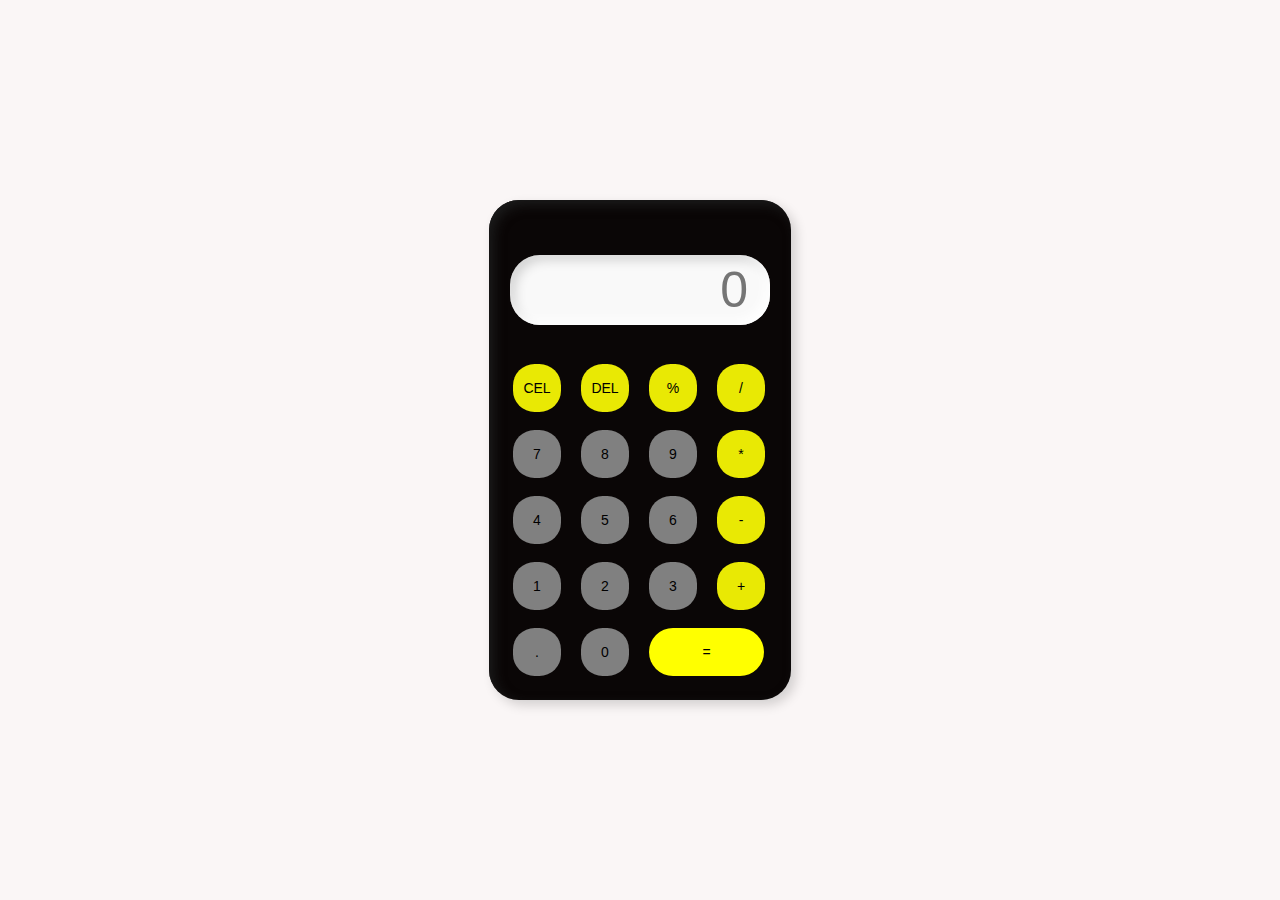
<file: Calculator/index.html>
<!DOCTYPE html>
<html lang="en">
<head>
    <meta charset="UTF-8">
    <meta name="viewport" content="width=device-width, initial-scale=1.0">
    <title>calculator</title>
    <link rel="stylesheet" type="text/css" href="styles.css">
</head>
<body>
    <div class="container">
     <div class="calculator">  
        <input type="text" placeholder="0" id="screen">
        <button onclick="cel()" class="s">CEL</button>
        <button onclick="del()" class="s">DEL</button>
        <button onclick="display('%')" class="s">%</button>
        <button onclick="display('/')" class="s">/</button>
        <button onclick="display('7')">7</button>
        <button onclick="display('8')">8</button>
        <button onclick="display('9')">9</button>
        <button onclick="display('*')" class="s">*</button>
        <button onclick="display('4')">4</button>
        <button onclick="display('5')">5</button>
        <button onclick="display('6')">6</button>
        <button onclick="display('-')" class="s">-</button>
        <button onclick="display('1')">1</button>
        <button onclick="display('2')">2</button>
        <button onclick="display('3')">3</button>
        <button onclick="display('+')" class="s">+</button>
        <button onclick="display('.')" >.</button>
        <button onclick="display('0')">0</button>
        <button onclick="calculate()" class="eq">=</button>
    </div>
    
    </div>
    
    <script src="script.js"></script>
</body>
</html>
</file>
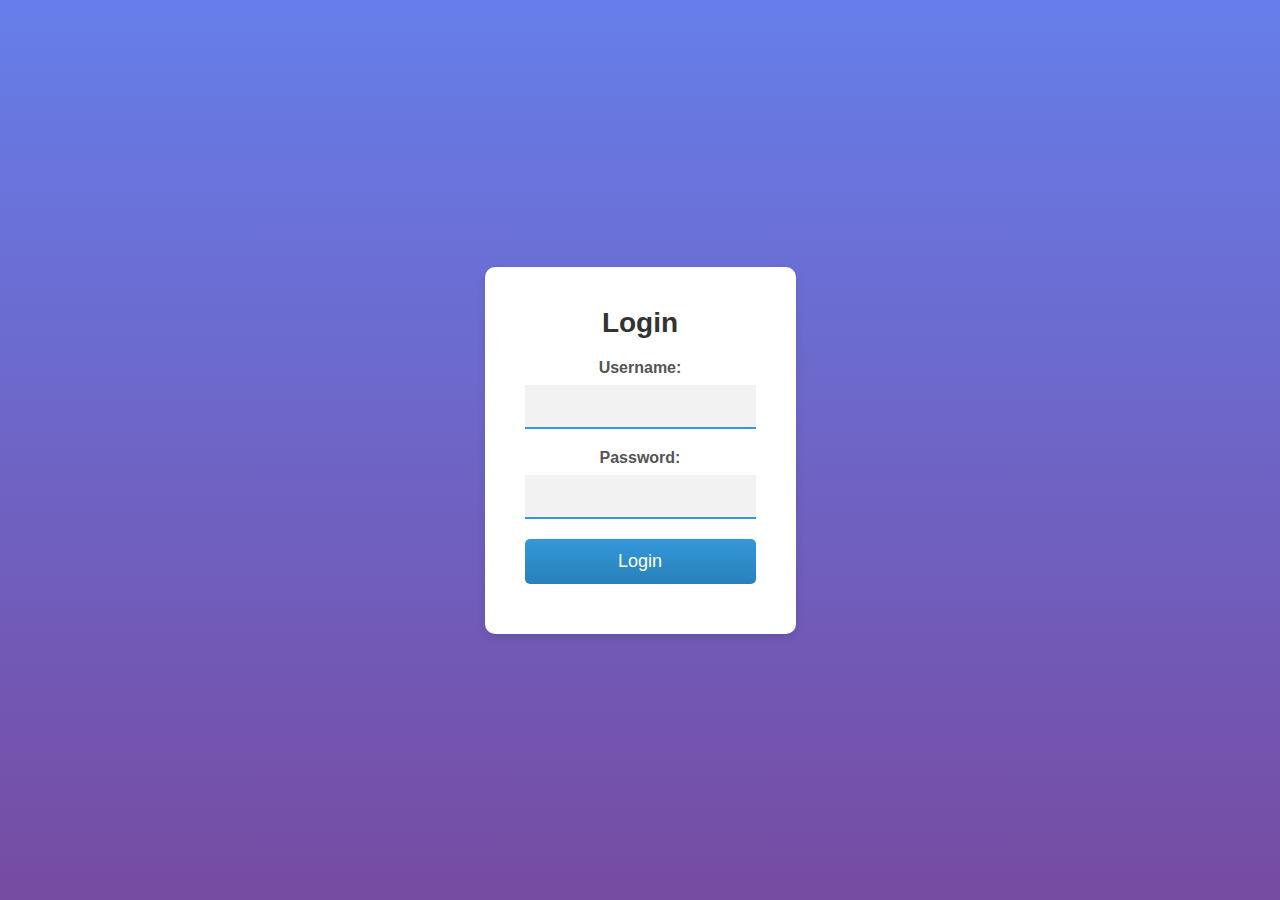
<file: login Authentication/index.html>
<!DOCTYPE html>
<html lang="en">
<head>
    <meta charset="UTF-8">
    <meta name="viewport" content="width=device-width, initial-scale=1.0">
    <link rel="stylesheet" href="style.css">
    <title>Login Page</title>
</head>
<body>
    <div class="container">
        <h2>Login</h2>
        <form id="login-form">
            <div class="form-group">
                <label for="username">Username:</label>
                <input type="text" id="username" name="username" required>
            </div>
            <div class="form-group">
                <label for="password">Password:</label>
                <input type="password" id="password" name="password" required>
            </div>
            <button type="submit">Login</button>
            <p id="error-message" class="error"></p>
        </form>
    </div>
    <script src="script.js"></script>
</body>
</html>
</file>
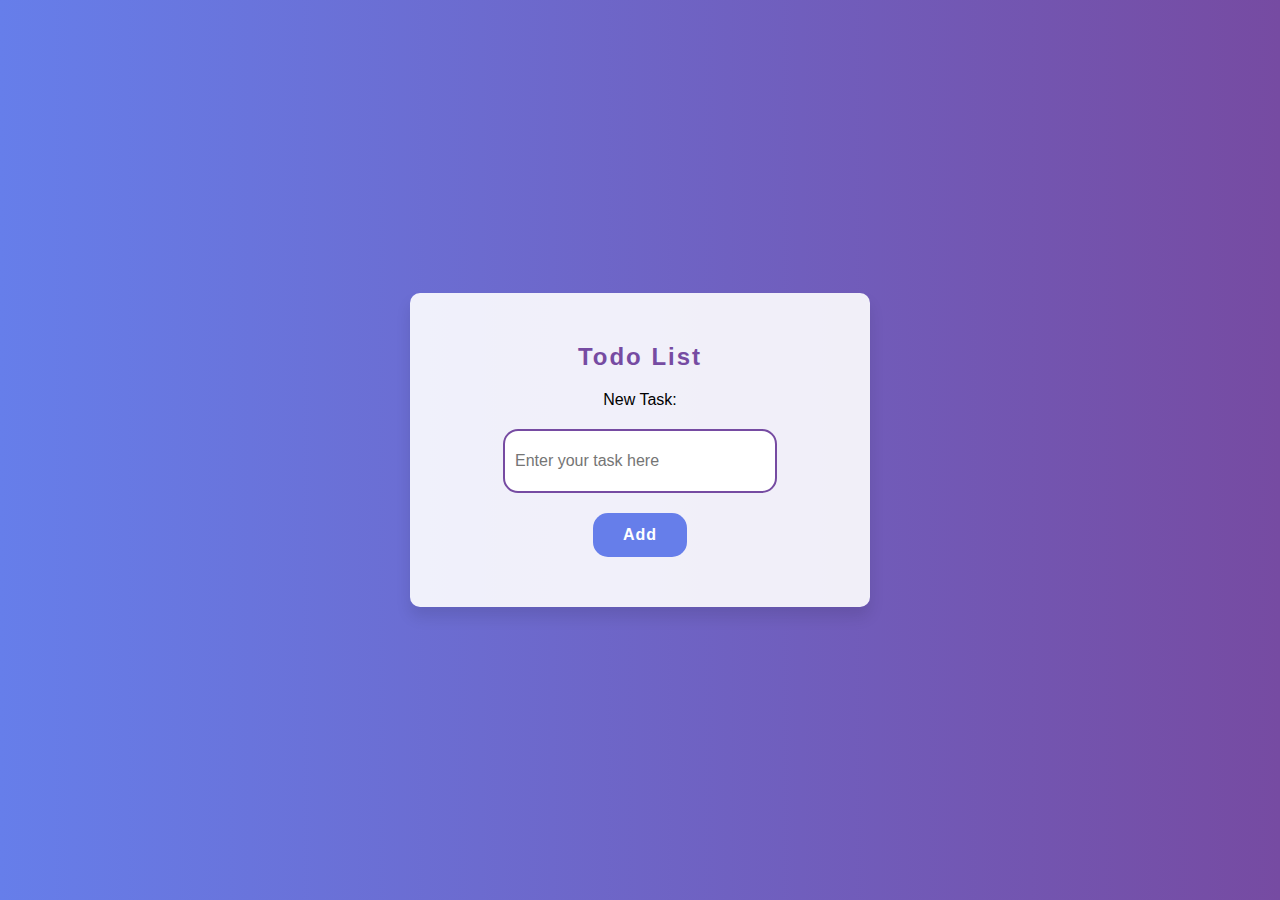
<file: Todo list/index.html>
<!DOCTYPE html>
<html lang="en">
<head>
    <meta charset="UTF-8">
    <meta http-equiv="X-UA-Compatible" content="IE=edge">
    <meta name="viewport" content="width=device-width, initial-scale=1.0">
    <link rel="stylesheet" href="style.css">
    <title>ToDo List</title>
</head>
<body>
    <div id="wrapper">
        <h2>Todo List</h2>
        <div id="input-container">
            <label for="input">New Task:</label>
            <input type="text" id="input" placeholder="Enter your task here">
            <button id="add">Add</button>
        </div>
        <div id="todoList"></div>
    </div>
    <script src="app.js"></script>
</body>
</html>
</file>
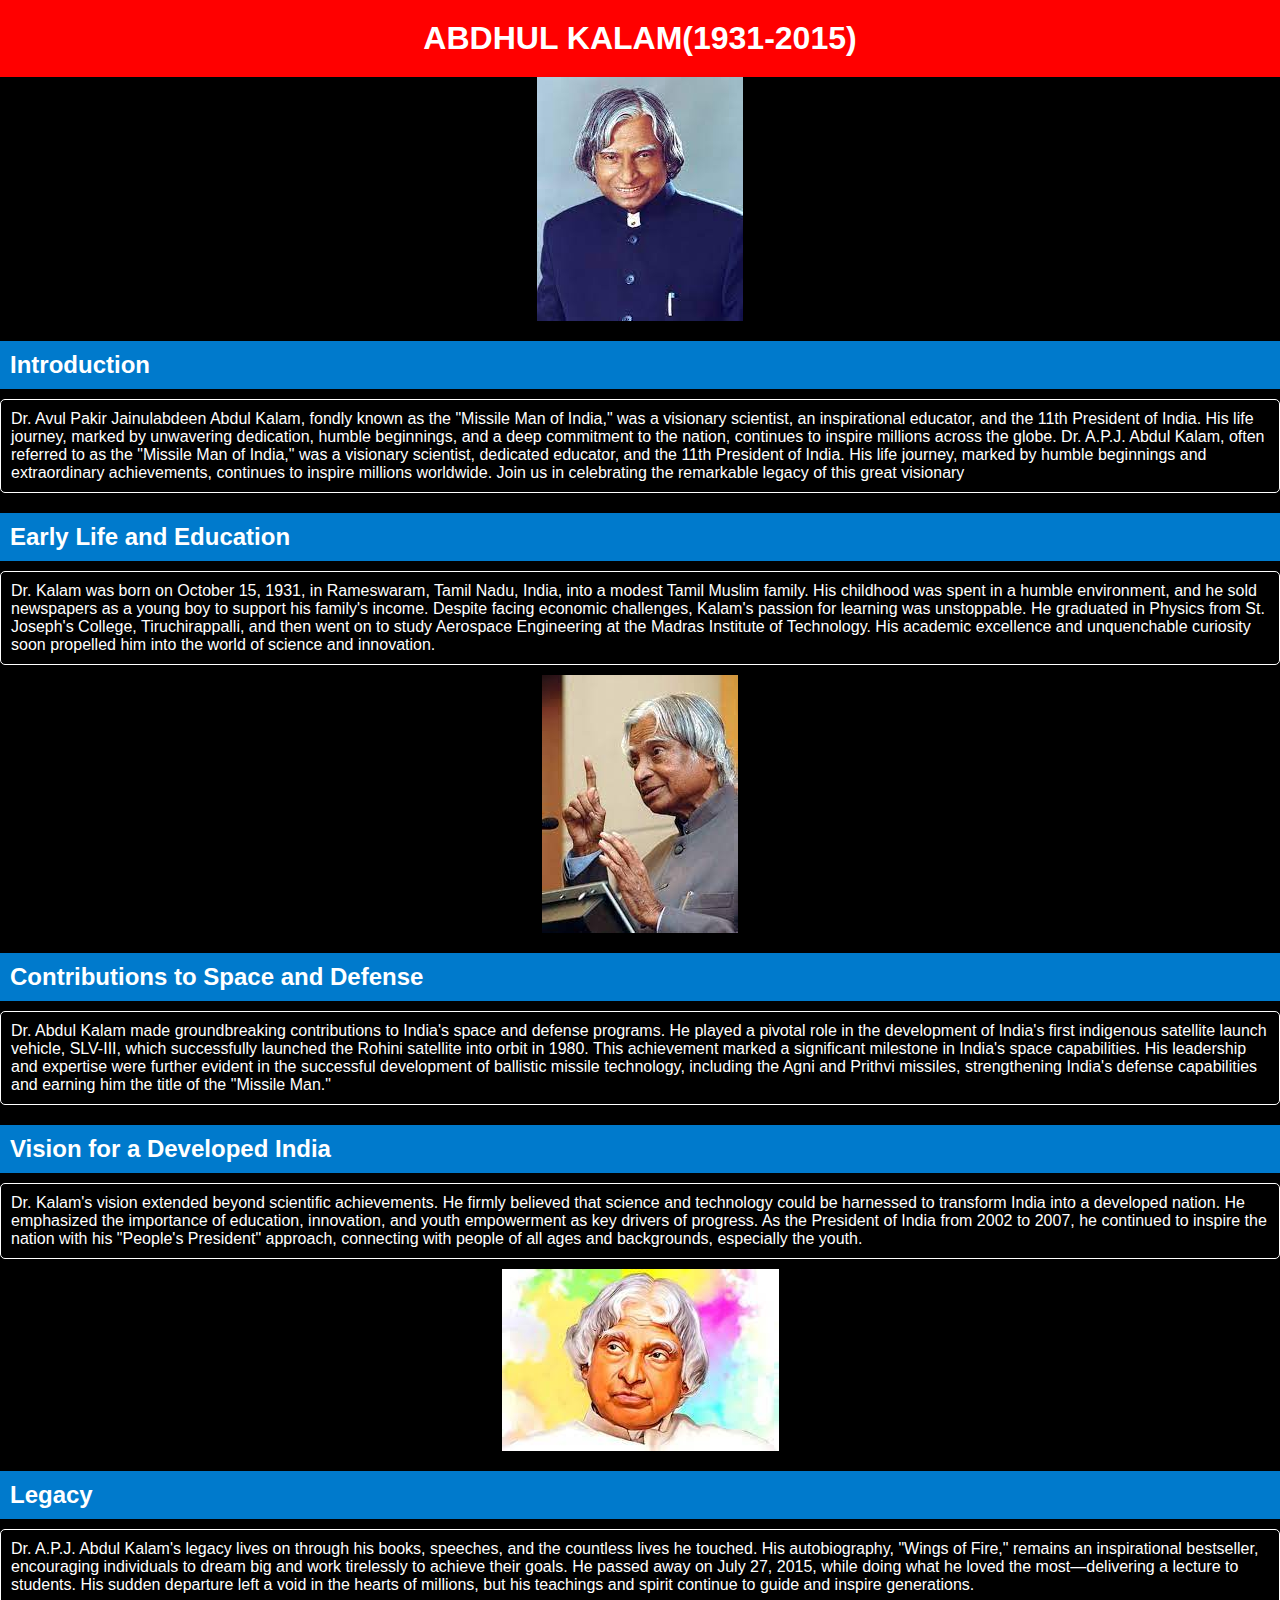
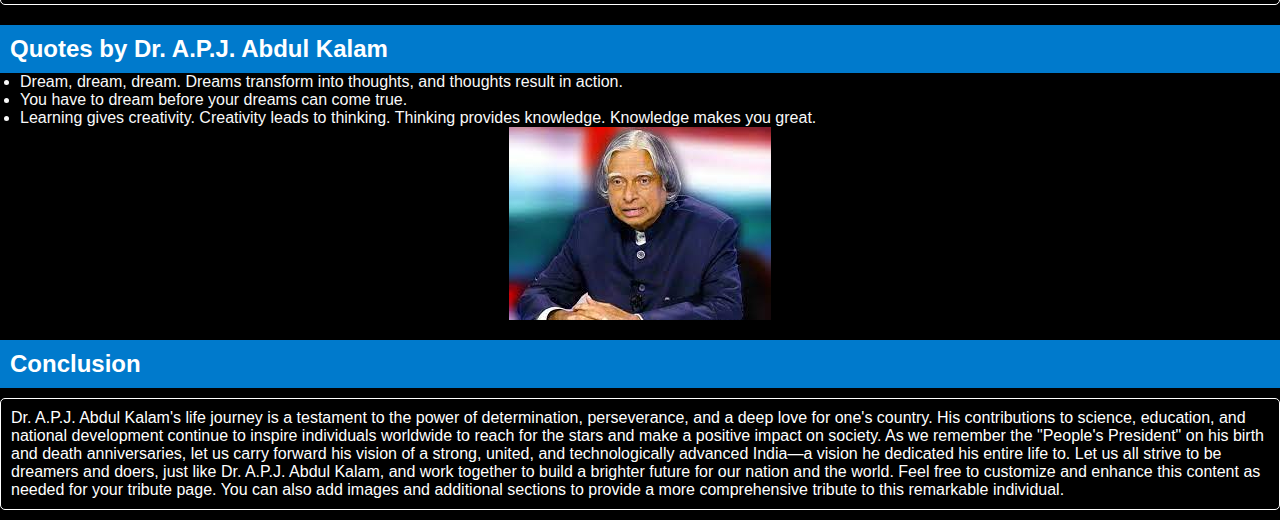
<file: Tribute Page/index.html>
<!DOCTYPE html>
<html lang="en">
<head>
    <meta charset="UTF-8">
    <meta name="viewport" content="width=device-width, initial-scale=1.0">
    <title>TRIBUTE PAGE</title>
    <link rel="stylesheet" type="text/css" href="style.css">

</head>
<body>
    <h1>ABDHUL KALAM(1931-2015)</h1>
    <img src="image/abj.jpeg"/>
    <h2>Introduction</h2>
    <p>Dr. Avul Pakir Jainulabdeen Abdul Kalam, fondly known as the "Missile Man of India," was a visionary scientist, an inspirational educator, and the 11th President of India. 
        His life journey, marked by unwavering dedication, humble beginnings, and a deep commitment to the nation, continues to inspire millions across the globe. Dr. A.P.J.
        Abdul Kalam, often referred to as the "Missile Man of India," was a visionary scientist, dedicated educator, and the 11th President of India. His life journey, marked by humble beginnings and extraordinary achievements, continues to inspire millions worldwide. Join us in celebrating the remarkable legacy of this great visionary</p>
    <h2>Early Life and Education</h2>
    <p>Dr. Kalam was born on October 15, 1931, in Rameswaram, Tamil Nadu, India, into a modest Tamil Muslim family. His childhood was spent in a humble environment, and he sold newspapers as a young boy to support his family's income.
        Despite facing economic challenges, Kalam's passion for learning was unstoppable. He graduated in Physics from St. Joseph's College, Tiruchirappalli, and then went on to study Aerospace Engineering at the Madras Institute of Technology. His academic excellence and unquenchable curiosity soon propelled him into the world of science and innovation.</p>
    <img src="image/abj2.jpeg"/>
    <h2>Contributions to Space and Defense</h2>
    <p>Dr. Abdul Kalam made groundbreaking contributions to India's space and defense programs. He played a pivotal role in the development of India's first indigenous satellite launch vehicle, SLV-III, which successfully launched the Rohini satellite into orbit in 1980. This achievement marked a significant milestone in India's space capabilities.
        His leadership and expertise were further evident in the successful development of ballistic missile technology, including the Agni and Prithvi missiles, strengthening India's defense capabilities and earning him the title of the "Missile Man."</p>
    <h2>Vision for a Developed India</h2>    
    <p>Dr. Kalam's vision extended beyond scientific achievements. He firmly believed that science and technology could be harnessed to transform India into a developed nation. He emphasized the importance of education, innovation, and youth empowerment as key drivers of progress.

        As the President of India from 2002 to 2007, he continued to inspire the nation with his "People's President" approach, connecting with people of all ages and backgrounds, especially the youth.</p>
    <img src="image/apj3.jpeg"/>
    <h2>Legacy</h2>
    <p>Dr. A.P.J. Abdul Kalam's legacy lives on through his books, speeches, and the countless lives he touched. His autobiography, "Wings of Fire," remains an inspirational bestseller, encouraging individuals to dream big and work tirelessly to achieve their goals.
        He passed away on July 27, 2015, while doing what he loved the most—delivering a lecture to students. His sudden departure left a void in the hearts of millions, but his teachings and spirit continue to guide and inspire generations.</p>
      <h2>Quotes by Dr. A.P.J. Abdul Kalam</h2>  
      <ul>
        <li>Dream, dream, dream. Dreams transform into thoughts, and thoughts result in action.</li>
        <li>You have to dream before your dreams can come true.</li>
        <li>Learning gives creativity. Creativity leads to thinking. Thinking provides knowledge. Knowledge makes you great.</li>
      </ul>
      <img src="image/apj4.jpeg"/>
      <h2>Conclusion</h2>
      <p>Dr. A.P.J. Abdul Kalam's life journey is a testament to the power of determination, perseverance, and a deep love for one's country. His contributions to science, education, and national development continue to inspire individuals worldwide to reach for the stars and make a positive impact on society.
        As we remember the "People's President" on his birth and death anniversaries, let us carry forward his vision of a strong, united, and technologically advanced India—a vision he dedicated his entire life to.
        Let us all strive to be dreamers and doers, just like Dr. A.P.J. Abdul Kalam, and work together to build a brighter future for our nation and the world.
        Feel free to customize and enhance this content as needed for your tribute page. You can also add images and additional sections to provide a more comprehensive tribute to this remarkable individual.</p>
     </body>
</html>
</file>
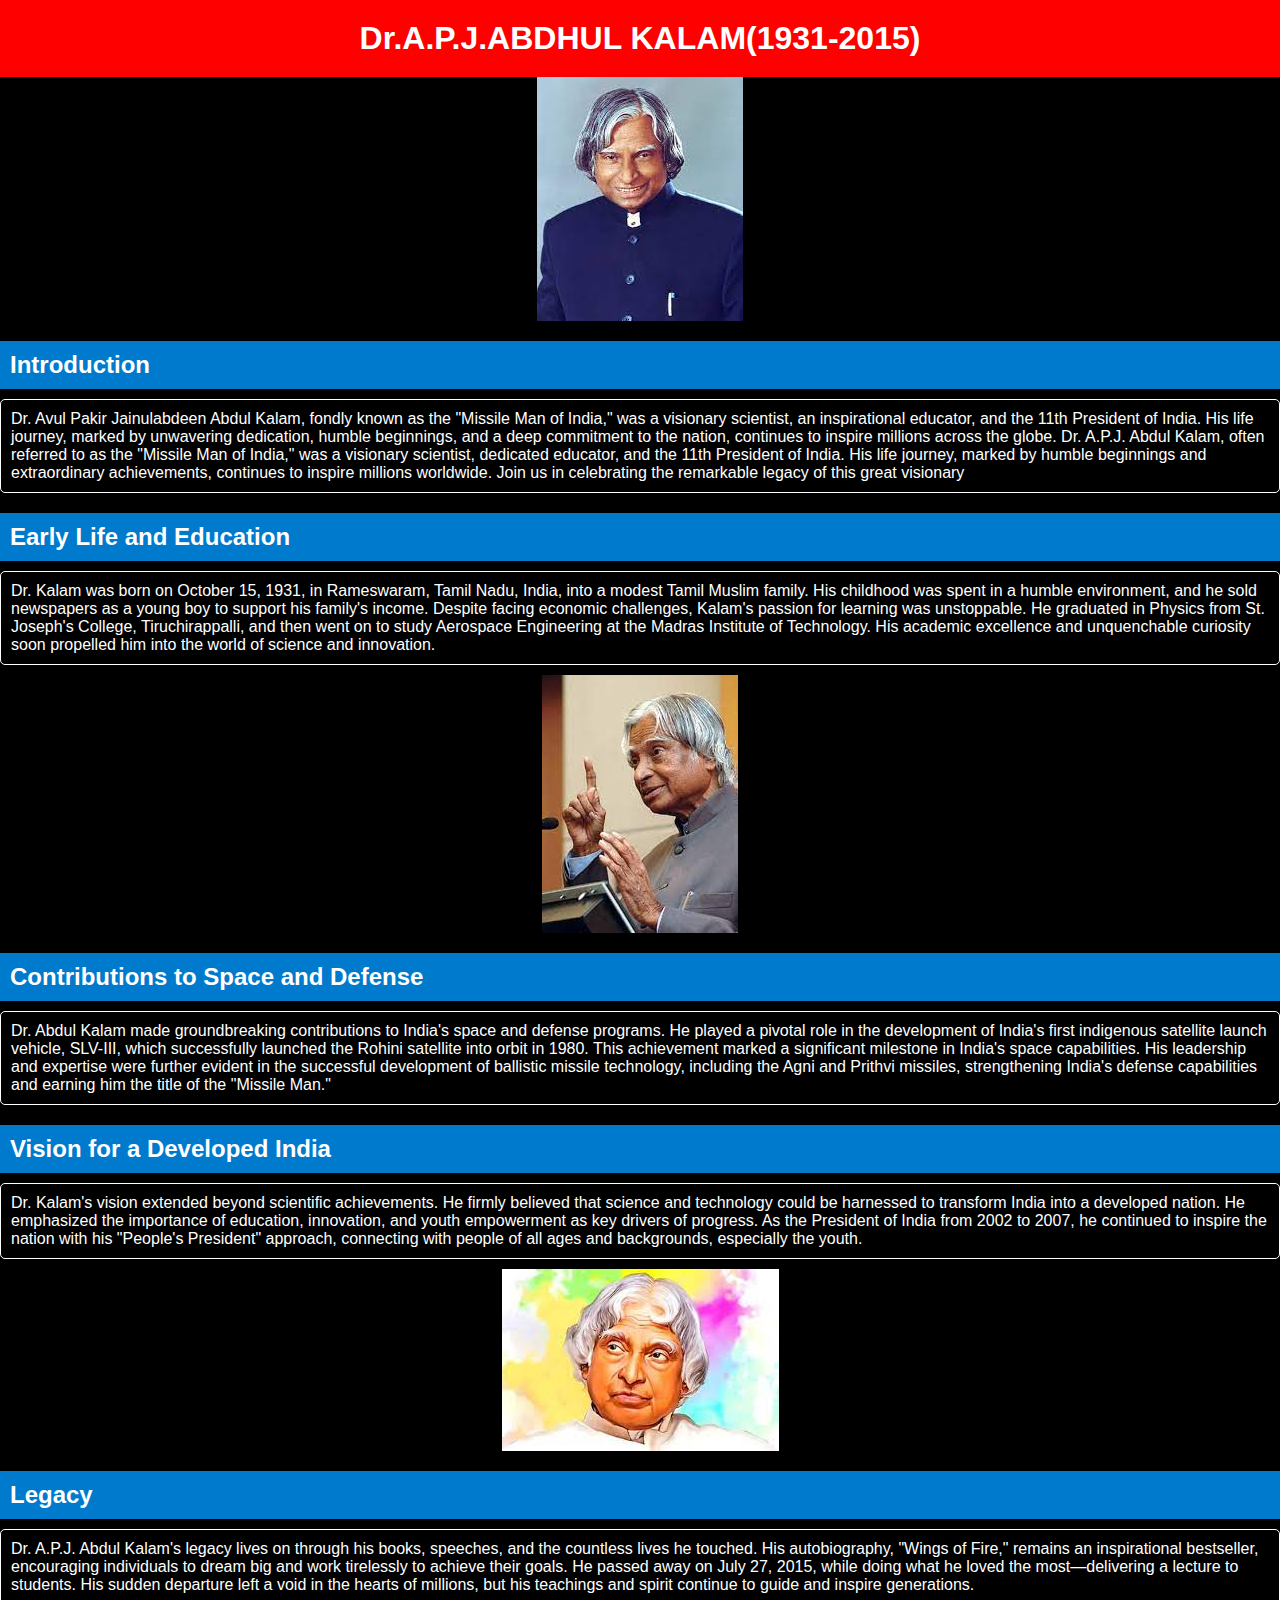
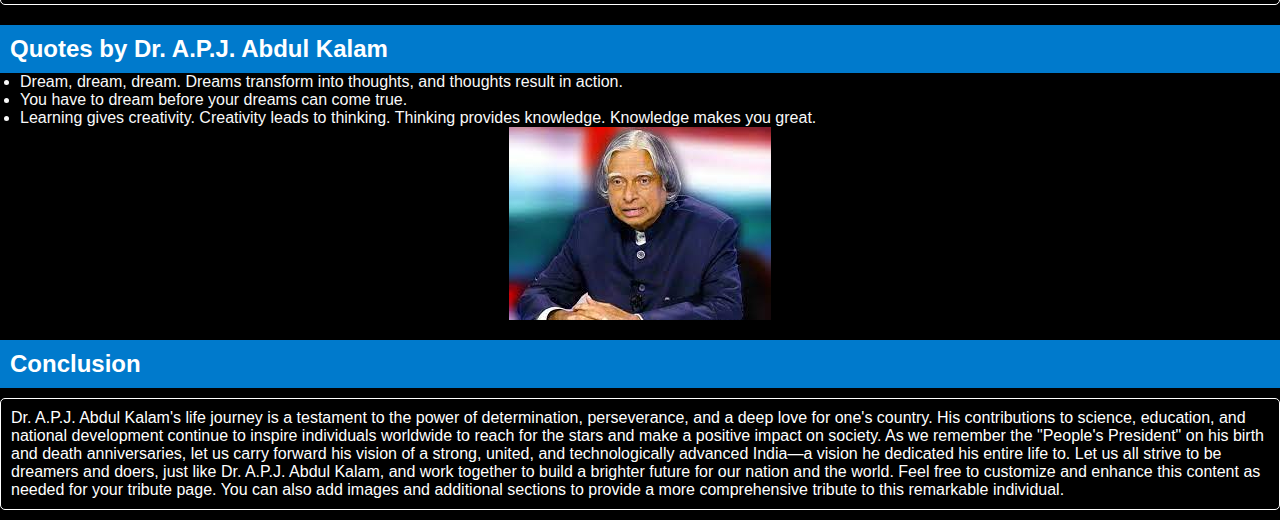
<file: login Authentication/welcome.html>
<!DOCTYPE html>
<html lang="en">
<head>
    <meta charset="UTF-8">
    <meta name="viewport" content="width=device-width, initial-scale=1.0">
    <title>TRIBUTE PAGE</title>
    <style>
        /* styles.css */

/* Reset some default styles for better consistency */
body, h1, h2, p, ul {
    margin: 0;
    padding: 0;
}

body {
    font-family: Arial, sans-serif;
    background-color: #000000;
    color: #0e0d0d;
}

h1 {
    text-align: center;
    background-color: #007acc;
    color: #fff;
    padding: 20px;
}

img {
    display: block;
    margin: 0 auto;
    max-width: 100%;
    height: auto;
    /* Add a subtle box shadow to images */
    box-shadow: 5px 5px 10px rgba(0, 0, 0, 0.2);
}

h2 {
    background-color: #007acc;
    color: #fff;
    padding: 10px;
    margin-top: 20px; /* Add some spacing between h2 and content */
}
h2:hover
{
    background-color: red;
   
}
h1:hover{
    background-color: red;
}

p {
    margin: 10px 0;
    padding: 10px;
    background-color: #000000;
    border: 1px solid #ffffff; /* Add a border around paragraphs */
    border-radius: 5px; /* Round the corners of paragraphs */
    color: #ffffff;
}

ul {
    list-style-type: disc;
    margin-left: 20px;
    color: #f9f9f9;
}

/* Add hover effect for links */
a {
    color: #007acc;
    text-decoration: none;
    transition: color 0.3s ease; /* Smooth color transition */
}

a:hover {
    color: #005999;
}

/* Style blockquotes */
blockquote {
    margin: 10px 0;
    padding: 10px;
    background-color: #f9f9f9;
    border-left: 4px solid #007acc;
    color: #444;
}

/* Add responsive design for smaller screens */
@media screen and (max-width: 768px) {
    body {
        font-size: 16px; /* Adjust font size for smaller screens */
    }
    h1 {
        font-size: 24px; /* Adjust font size for smaller screens */
    }
    h2 {
        font-size: 20px; /* Adjust font size for smaller screens */
    }
}


    </style>

</head>
<body>
    <h1>Dr.A.P.J.ABDHUL KALAM(1931-2015)</h1>
    <img src="image/abj.jpeg"/>
    <h2>Introduction</h2>
    <p>Dr. Avul Pakir Jainulabdeen Abdul Kalam, fondly known as the "Missile Man of India," was a visionary scientist, an inspirational educator, and the 11th President of India. 
        His life journey, marked by unwavering dedication, humble beginnings, and a deep commitment to the nation, continues to inspire millions across the globe. Dr. A.P.J.
        Abdul Kalam, often referred to as the "Missile Man of India," was a visionary scientist, dedicated educator, and the 11th President of India. His life journey, marked by humble beginnings and extraordinary achievements, continues to inspire millions worldwide. Join us in celebrating the remarkable legacy of this great visionary</p>
    <h2>Early Life and Education</h2>
    <p>Dr. Kalam was born on October 15, 1931, in Rameswaram, Tamil Nadu, India, into a modest Tamil Muslim family. His childhood was spent in a humble environment, and he sold newspapers as a young boy to support his family's income.
        Despite facing economic challenges, Kalam's passion for learning was unstoppable. He graduated in Physics from St. Joseph's College, Tiruchirappalli, and then went on to study Aerospace Engineering at the Madras Institute of Technology. His academic excellence and unquenchable curiosity soon propelled him into the world of science and innovation.</p>
    <img src="image/abj2.jpeg"/>
    <h2>Contributions to Space and Defense</h2>
    <p>Dr. Abdul Kalam made groundbreaking contributions to India's space and defense programs. He played a pivotal role in the development of India's first indigenous satellite launch vehicle, SLV-III, which successfully launched the Rohini satellite into orbit in 1980. This achievement marked a significant milestone in India's space capabilities.
        His leadership and expertise were further evident in the successful development of ballistic missile technology, including the Agni and Prithvi missiles, strengthening India's defense capabilities and earning him the title of the "Missile Man."</p>
    <h2>Vision for a Developed India</h2>    
    <p>Dr. Kalam's vision extended beyond scientific achievements. He firmly believed that science and technology could be harnessed to transform India into a developed nation. He emphasized the importance of education, innovation, and youth empowerment as key drivers of progress.

        As the President of India from 2002 to 2007, he continued to inspire the nation with his "People's President" approach, connecting with people of all ages and backgrounds, especially the youth.</p>
    <img src="image/apj3.jpeg"/>
    <h2>Legacy</h2>
    <p>Dr. A.P.J. Abdul Kalam's legacy lives on through his books, speeches, and the countless lives he touched. His autobiography, "Wings of Fire," remains an inspirational bestseller, encouraging individuals to dream big and work tirelessly to achieve their goals.
        He passed away on July 27, 2015, while doing what he loved the most—delivering a lecture to students. His sudden departure left a void in the hearts of millions, but his teachings and spirit continue to guide and inspire generations.</p>
      <h2>Quotes by Dr. A.P.J. Abdul Kalam</h2>  
      <ul>
        <li>Dream, dream, dream. Dreams transform into thoughts, and thoughts result in action.</li>
        <li>You have to dream before your dreams can come true.</li>
        <li>Learning gives creativity. Creativity leads to thinking. Thinking provides knowledge. Knowledge makes you great.</li>
      </ul>
      <img src="image/apj4.jpeg"/>
      <h2>Conclusion</h2>
      <p>Dr. A.P.J. Abdul Kalam's life journey is a testament to the power of determination, perseverance, and a deep love for one's country. His contributions to science, education, and national development continue to inspire individuals worldwide to reach for the stars and make a positive impact on society.
        As we remember the "People's President" on his birth and death anniversaries, let us carry forward his vision of a strong, united, and technologically advanced India—a vision he dedicated his entire life to.
        Let us all strive to be dreamers and doers, just like Dr. A.P.J. Abdul Kalam, and work together to build a brighter future for our nation and the world.
        Feel free to customize and enhance this content as needed for your tribute page. You can also add images and additional sections to provide a more comprehensive tribute to this remarkable individual.</p>
     </body>
</html>
</file>
<file: Calculator/styles.css>
*{
    margin: 0;
    padding: 0;
    box-sizing: border-box;
    background-color:rgb(250, 246, 246);
    font-family: sans-serif;
    outline: none;
}
.container{
    height: 100vh;
    display: flex;
    justify-content: center;
    align-items: center;

}
.calculator{
    background-color: #0a0606;
    padding: 15px;
    border-radius: 30px;
    box-shadow: inset 5px 5px 12px #1b1b1b,5px 5px 12px rgba(0,0,0,.16);
    display: grid;
    grid-template-columns: repeat(4,68px);
}
input{
    grid-column: span 4;
    height: 70px;
    width: 260px;
    background-color:rgb(249, 249, 249);
    box-shadow: inset -5px -5px 12px  #ffffff,inset 5px 5px 12px rgba(0,0,0,.16);
    border: none;
    border-radius: 30px;
    color: rgb(8, 0, 0);
    font-size: 50px;
    text-align: end;
    margin: auto;
    margin-top: 40px;
    margin-bottom: 30px;
    padding: 22px;
}
button{
    height: 48px;
    width:48px;
    background-color:gray;
    border:none;
    border-radius:45%;
    margin: 9px;
    font-size: 14px;
}
.eq
{
    width: 115px;
    border-radius: 40px;
    background-color:yellow;
    
}
.s
{
    background-color: rgb(233, 233, 4);
}
/*.d
{
    background-color: yellow;
}
.h
{
    background-color: yellow;
}
</file>
<file: Todo list/style.css>
/* Stylish background gradient */
body {
    background: linear-gradient(90deg, #667eea 0%, #764ba2 100%);
    font-family: 'Poppins', sans-serif;
    display: flex;
    justify-content: center;
    align-items: center;
    height: 100vh;
    margin: 0;
}

/* Container style */
#wrapper {
    background-color: rgba(255, 255, 255, 0.9);
    border-radius: 10px;
    padding: 30px;
    width: 400px;
    text-align: center;
    box-shadow: 0px 10px 15px rgba(0, 0, 0, 0.1);
}

/* Heading style */
#wrapper h2 {
    color: #764ba2;
    font-size: 24px;
    letter-spacing: 2px;
    margin-bottom: 20px;
}

/* Input container style */
#input-container {
    display: flex;
    flex-direction: column;
    align-items: center;
}

/* Input field style */
input {
    border-radius: 15px;
    border: 2px solid #764ba2;
    margin-top: 20px;
    height: 2.5em;
    width: 250px;
    padding: 10px;
    font-size: 16px;
    outline: none; /* Remove input outline */
    transition: border-color 0.3s ease-in-out;
}

input:focus {
    border-color: #667eea; /* Change border color on focus */
}

/* Add button style */
button#add {
    margin-top: 20px;
    background-color: #667eea;
    border: none;
    border-radius: 15px;
    height: 44px;
    font-weight: 600;
    padding: 0 30px;
    letter-spacing: 1px;
    color: #ffffff;
    font-size: 16px;
    cursor: pointer;
    transition: background-color 0.3s ease-in-out;
}

button#add:hover {
    background-color: #764ba2; /* Darker color on hover */
}

/* Clear All button style */
button#clear-all {
    margin-top: 10px;
    background-color: #ff6b6b;
    border: none;
    border-radius: 15px;
    height: 36px;
    font-weight: 600;
    padding: 0 20px;
    letter-spacing: 1px;
    color: #ffffff;
    font-size: 14px;
    cursor: pointer;
    transition: background-color 0.3s ease-in-out;
}

button#clear-all:hover {
    background-color: #ff4f4f; /* Darker color on hover */
}

/* ToDo list styles */
#todoList {
    color: #333;
    font-size: 18px;
    margin-top: 20px;
    text-align: left; /* Align ToDo items to the left */
}

#todoList p {
    margin: 10px 0;
    padding: 5px;
    background-color: #f0f0f0; /* Background color for ToDo items */
    border-radius: 5px;
    transition: background-color 0.3s ease-in-out;
}

#todoList p:hover {
    background-color: #e0e0e0; /* Lighter background color on hover */
    cursor: pointer;
}
</file>
<file: login Authentication/style.css>
/* Reset some default styles */
* {
    margin: 0;
    padding: 0;
    box-sizing: border-box;
}

/* Set a background color or image */
body {
    background: linear-gradient(180deg, #667eea 0%, #764ba2 100%);
    font-family: 'Arial', sans-serif;
    display: flex;
    justify-content: center;
    align-items: center;
    min-height: 100vh;
    margin: 0;
}

/* Center the container */
.container {
    max-width: 400px;
    background-color: #ffffff;
    border-radius: 10px;
    box-shadow: 0 4px 10px rgba(0, 0, 0, 0.1);
    padding: 40px;
    text-align: center;
    transition: transform 0.2s ease, box-shadow 0.2s ease;
}

.container:hover {
    transform: scale(1.02); /* Zoom in slightly on hover */
    box-shadow: 0 6px 12px rgba(0, 0, 0, 0.2); /* Add a shadow on hover */
}

/* Style the header */
h2 {
    color: #333;
    font-size: 28px;
    margin-bottom: 20px;
}

/* Style form groups (labels and inputs) */
.form-group {
    margin-bottom: 20px;
}

label {
    display: block;
    font-weight: bold;
    color: #555;
    margin-bottom: 8px;
}

input[type="text"],
input[type="password"] {
    width: 100%;
    padding: 12px;
    border: none;
    border-bottom: 2px solid #3498db; /* Add a bottom border */
    font-size: 16px;
    background-color: rgba(0, 0, 0, 0.05);
    transition: background-color 0.2s ease, border-color 0.2s ease; /* Add transition effects */
}

input[type="text"]:focus,
input[type="password"]:focus {
    background-color: rgba(0, 0, 0, 0.1);
    border-color: #2980b9; /* Change border color on focus */
}

/* Style the login button */
button {
    width: 100%;
    padding: 12px;
    background: linear-gradient(to bottom, #3498db, #2980b9);
    color: #fff;
    border: none;
    border-radius: 5px;
    font-size: 18px;
    cursor: pointer;
    transition: background 0.2s ease; /* Add a transition effect */
}

button:hover {
    background: linear-gradient(to bottom, #2980b9, #3498db); /* Change button color on hover */
}

/* Style error messages */
.error {
    color: #e74c3c;
    text-align: center;
    margin-top: 10px;
}
</file>
<file: Tribute Page/style.css>
/* styles.css */

/* Reset some default styles for better consistency */
body, h1, h2, p, ul {
    margin: 0;
    padding: 0;
}

body {
    font-family: Arial, sans-serif;
    background-color: #000000;
    color: #0e0d0d;
}

h1 {
    text-align: center;
    background-color: #007acc;
    color: #fff;
    padding: 20px;
}

img {
    display: block;
    margin: 0 auto;
    max-width: 100%;
    height: auto;
    /* Add a subtle box shadow to images */
    box-shadow: 5px 5px 10px rgba(0, 0, 0, 0.2);
}

h2 {
    background-color: #007acc;
    color: #fff;
    padding: 10px;
    margin-top: 20px; /* Add some spacing between h2 and content */
}
h2:hover
{
    background-color: red;
   
}
h1:hover{
    background-color: red;
}

p {
    margin: 10px 0;
    padding: 10px;
    background-color: #000000;
    border: 1px solid #ffffff; /* Add a border around paragraphs */
    border-radius: 5px; /* Round the corners of paragraphs */
    color: #ffffff;
}

ul {
    list-style-type: disc;
    margin-left: 20px;
    color: #f9f9f9;
}

/* Add hover effect for links */
a {
    color: #007acc;
    text-decoration: none;
    transition: color 0.3s ease; /* Smooth color transition */
}

a:hover {
    color: #005999;
}

/* Style blockquotes */
blockquote {
    margin: 10px 0;
    padding: 10px;
    background-color: #f9f9f9;
    border-left: 4px solid #007acc;
    color: #444;
}

/* Add responsive design for smaller screens */
@media screen and (max-width: 768px) {
    body {
        font-size: 16px; /* Adjust font size for smaller screens */
    }
    h1 {
        font-size: 24px; /* Adjust font size for smaller screens */
    }
    h2 {
        font-size: 20px; /* Adjust font size for smaller screens */
    }
}
</file>
